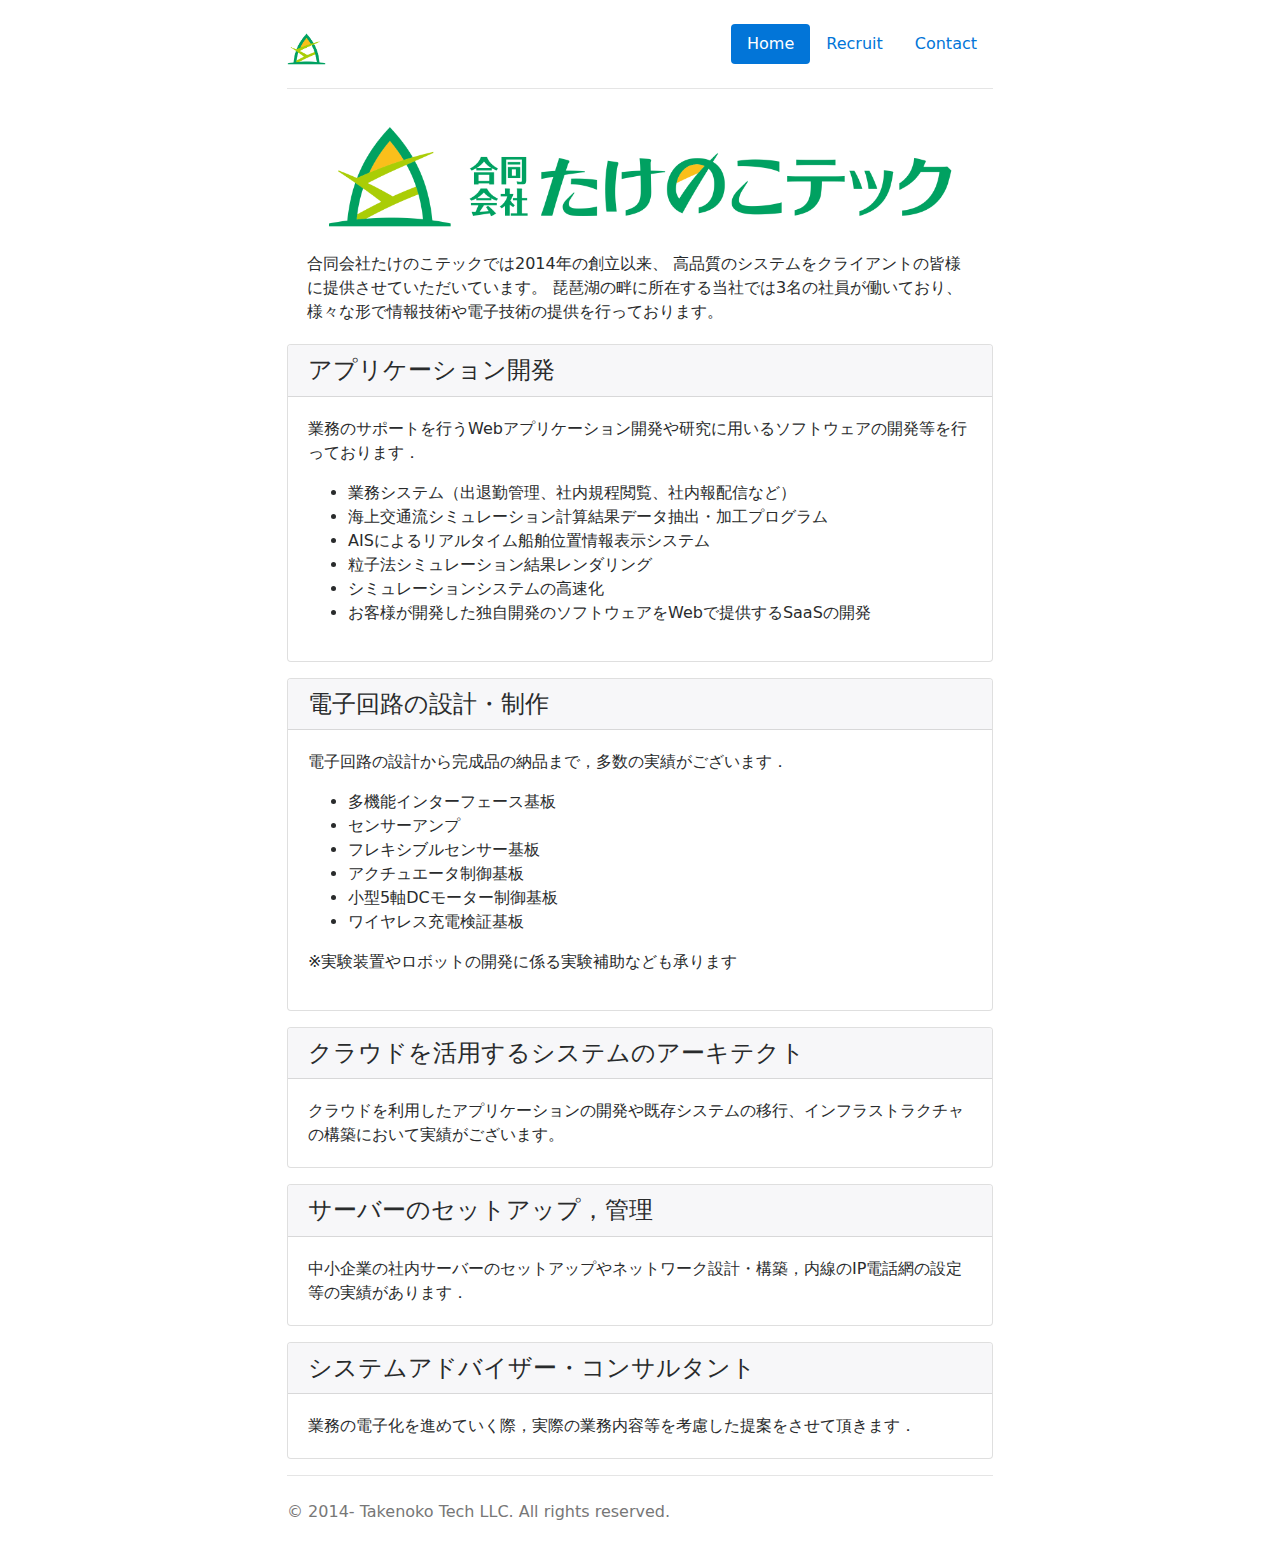
<file: index.html>
<!DOCTYPE html>
<html lang="ja">
  <head>
    <meta charset="utf-8">
    <meta name="viewport" content="width=device-width, initial-scale=1, shrink-to-fit=no">
    <meta name="description" content="">
    <meta name="author" content="">
    <link rel="icon" href="favicon.ico">

    <title>Takenoko Tech LLC</title>

    <!-- Bootstrap core CSS -->
    <link href="bootstrap/css/bootstrap.min.css" rel="stylesheet">

    <!-- Custom styles for this template -->
    <link href="bootstrap/fw/narrow-jumbotron.css" rel="stylesheet">
  </head>

  <body>

    <div class="container">
      <div class="header clearfix">
        <nav>
          <ul class="nav nav-pills float-right">
            <li class="nav-item">
              <a class="nav-link active" href="#">Home <span class="sr-only">(current)</span></a>
            </li>
            <li class="nav-item">
              <a class="nav-link" href="recruit.html">Recruit</a>
            </li>
            <li class="nav-item">
              <a class="nav-link" href="contact.html">Contact</a>
            </li>
          </ul>
        </nav>
	<h3><a href="/"><img id="nav_mark" src="images/mark.png" class="img-fluid"></a></h3>
      </div>

<div class="card card-borderless">
  <img class="card-img-top company-logo" src="images/logo.png" alt="Card image cap">
  <div class="card-block">
	  <p class="card-text">合同会社たけのこテックでは2014年の創立以来、 高品質のシステムをクライアントの皆様に提供させていただいています。
琵琶湖の畔に所在する当社では3名の社員が働いており、 様々な形で情報技術や電子技術の提供を行っております。</p>
  </div>
</div>
		      

<div class="card mb-3">
  <h4 class="card-header">アプリケーション開発</h4>
  <div class="card-block">
    <p class="card-text">
      業務のサポートを行うWebアプリケーション開発や研究に用いるソフトウェアの開発等を行っております．
    </p>
    <ul>
      <li>業務システム（出退勤管理、社内規程閲覧、社内報配信など）</li>
      <li>海上交通流シミュレーション計算結果データ抽出・加工プログラム</li>
      <li>AISによるリアルタイム船舶位置情報表示システム</li>
      <li>粒子法シミュレーション結果レンダリング</li>
      <li>シミュレーションシステムの高速化</li>
      <li>お客様が開発した独自開発のソフトウェアをWebで提供するSaaSの開発</li>
    </ul>
  </div>
</div>
		


<div class="card mb-3">
  <h4 class="card-header">電子回路の設計・制作</h4>
  <div class="card-block">
    <p class="card-text">
      電子回路の設計から完成品の納品まで，多数の実績がございます．
    </p>
    <ul>
      <li>多機能インターフェース基板</li>
      <li>センサーアンプ</li>
      <li>フレキシブルセンサー基板</li>
      <li>アクチュエータ制御基板</li>
      <li>小型5軸DCモーター制御基板</li>
      <li>ワイヤレス充電検証基板</li>
    </ul>
    <p>
      ※実験装置やロボットの開発に係る実験補助なども承ります
    </p>
  </div>
</div>

<div class="card mb-3">
  <h4 class="card-header">クラウドを活用するシステムのアーキテクト</h4>
  <div class="card-block">
    <p class="card-text">
	  クラウドを利用したアプリケーションの開発や既存システムの移行、インフラストラクチャの構築において実績がございます。
    </p>
  </div>
</div>


<div class="card mb-3">
  <h4 class="card-header">サーバーのセットアップ，管理</h4>
  <div class="card-block">
    <p class="card-text">
	  中小企業の社内サーバーのセットアップやネットワーク設計・構築，内線のIP電話網の設定等の実績があります．
    </p>
  </div>
</div>


<div class="card mb-3">
  <h4 class="card-header">システムアドバイザー・コンサルタント</h4>
  <div class="card-block">
    <p class="card-text">
          業務の電子化を進めていく際，実際の業務内容等を考慮した提案をさせて頂きます．
    </p>
  </div>
</div>


      <footer class="footer">
        <p>&copy; 2014- Takenoko Tech LLC. All rights reserved.</p>
      </footer>

    </div> <!-- /container -->

  </body>
</html>
</file>
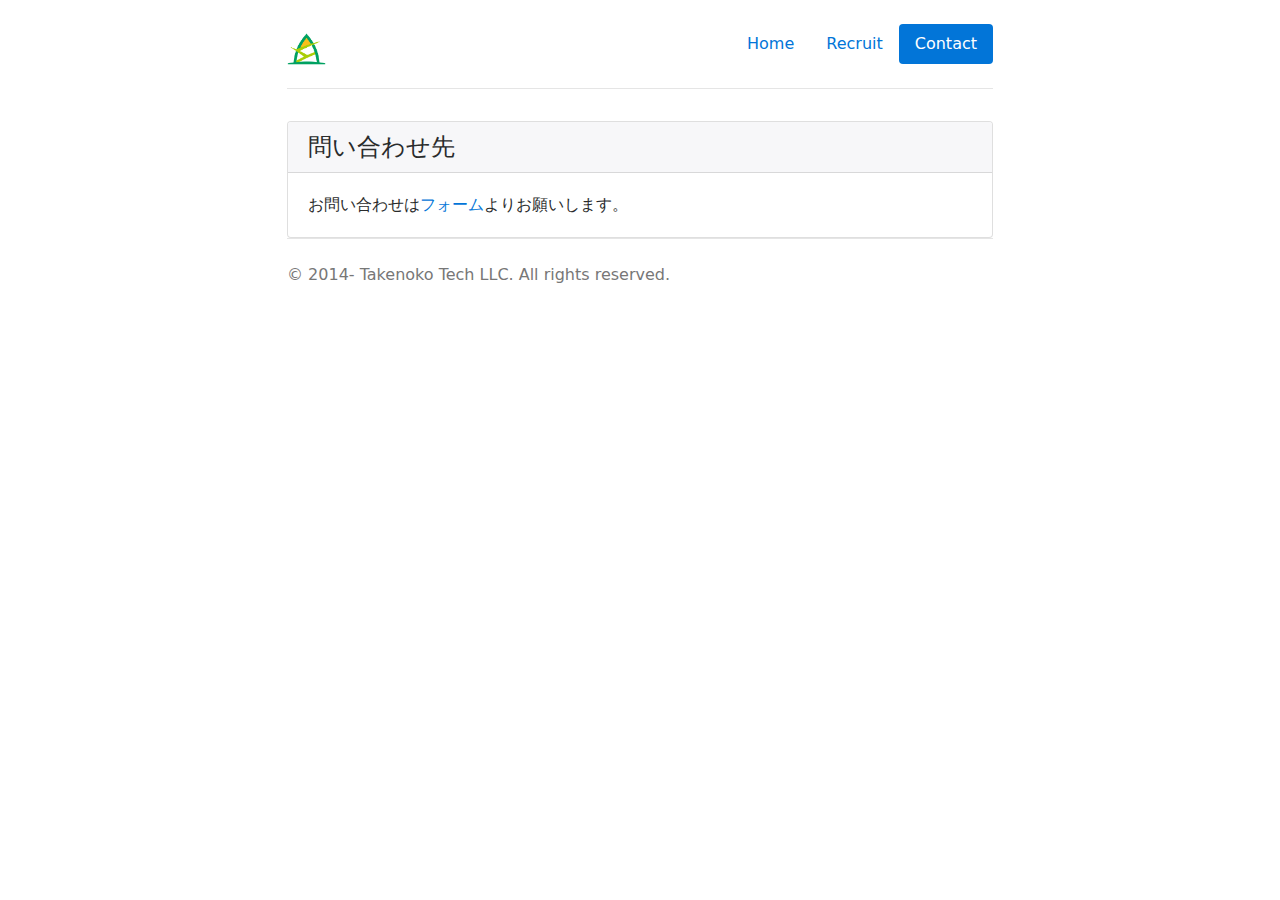
<file: contact.html>
<!DOCTYPE html>
<html lang="ja">
  <head>
    <meta charset="utf-8">
    <meta name="viewport" content="width=device-width, initial-scale=1, shrink-to-fit=no">
    <meta name="description" content="">
    <meta name="author" content="">
    <link rel="icon" href="favicon.ico">

    <title>Takenoko Tech LLC</title>

    <!-- Bootstrap core CSS -->
    <link href="bootstrap/css/bootstrap.min.css" rel="stylesheet">

    <!-- Custom styles for this template -->
    <link href="bootstrap/fw/narrow-jumbotron.css" rel="stylesheet">
  </head>

  <body>

    <div class="container">
      <div class="header clearfix">
        <nav>
          <ul class="nav nav-pills float-right">
            <li class="nav-item">
              <a class="nav-link" href="index.html">Home</a>
            </li>
            <li class="nav-item">
              <a class="nav-link" href="recruit.html">Recruit</a>
            </li>
            <li class="nav-item">
              <a class="nav-link active" href="#">Contact <span class="sr-only">(current)</span></a>
            </li>
          </ul>
        </nav>
	<h3><a href="/"><img id="nav_mark" src="images/mark.png" class="img-fluid"></a></h3>
      </div>


<div class="card">
  <h4 class="card-header">問い合わせ先</h4>
  <div class="card-block">
    <p class="card-text">
      お問い合わせは<a href="https://form.run/@takenoko-tech">フォーム</a>よりお願いします。
    </p>
  </div>
</div>


      <footer class="footer">
        <p>&copy; 2014- Takenoko Tech LLC. All rights reserved.</p>
      </footer>

    </div> <!-- /container -->

  </body>
</html>
</file>
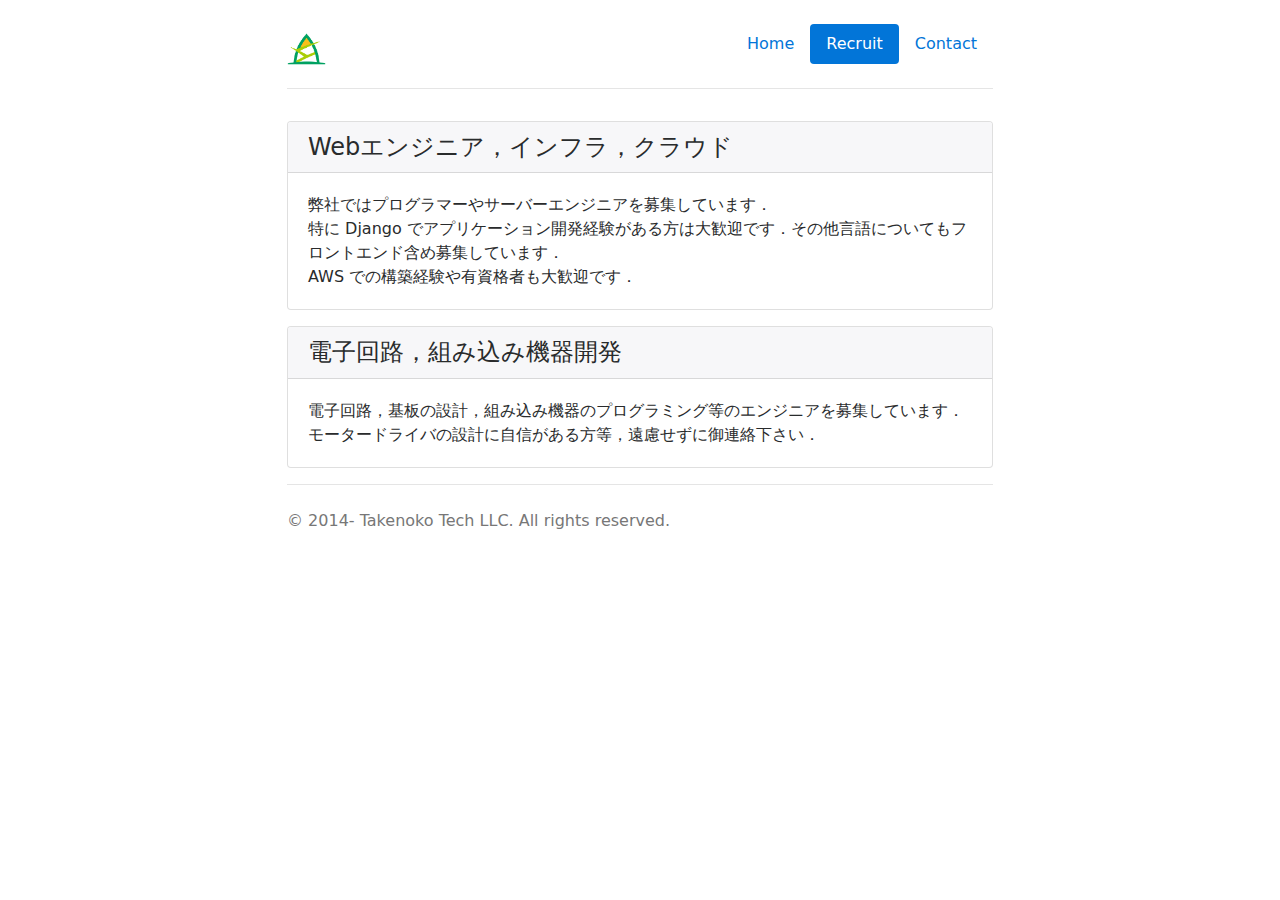
<file: recruit.html>
<!DOCTYPE html>
<html lang="ja">
  <head>
    <meta charset="utf-8">
    <meta name="viewport" content="width=device-width, initial-scale=1, shrink-to-fit=no">
    <meta name="description" content="">
    <meta name="author" content="">
    <link rel="icon" href="favicon.ico">

    <title>Takenoko Tech LLC</title>

    <!-- Bootstrap core CSS -->
    <link href="bootstrap/css/bootstrap.min.css" rel="stylesheet">

    <!-- Custom styles for this template -->
    <link href="bootstrap/fw/narrow-jumbotron.css" rel="stylesheet">
  </head>

  <body>

    <div class="container">
      <div class="header clearfix">
        <nav>
          <ul class="nav nav-pills float-right">
            <li class="nav-item">
              <a class="nav-link" href="index.html">Home</a>
            </li>
            <li class="nav-item">
              <a class="nav-link active" href="#">Recruit <span class="sr-only">(current)</span></a>
            </li>
            <li class="nav-item">
              <a class="nav-link" href="contact.html">Contact</a>
            </li>
          </ul>
        </nav>
	<h3><a href="/"><img id="nav_mark" src="images/mark.png" class="img-fluid"></a></h3>
      </div>


<div class="card mb-3">
  <h4 class="card-header">Webエンジニア，インフラ，クラウド</h4>
  <div class="card-block">
    <p class="card-text">
    弊社ではプログラマーやサーバーエンジニアを募集しています．<br />
    特に Django でアプリケーション開発経験がある方は大歓迎です．その他言語についてもフロントエンド含め募集しています．<br />
    AWS での構築経験や有資格者も大歓迎です．
    </p>
  </div>
</div>

<div class="card mb-3">
  <h4 class="card-header">電子回路，組み込み機器開発</h4>
  <div class="card-block">
    <p class="card-text">
    電子回路，基板の設計，組み込み機器のプログラミング等のエンジニアを募集しています．<br />
      モータードライバの設計に自信がある方等，遠慮せずに御連絡下さい．
    </p>
  </div>
</div>


      <footer class="footer">
        <p>&copy; 2014- Takenoko Tech LLC. All rights reserved.</p>
      </footer>

    </div> <!-- /container -->

  </body>
</html>
</file>
<file: bootstrap/fw/narrow-jumbotron.css>
#nav_mark {
  height: 32px;
  width: auto;
}

.company-logo{
    width: 90%;
    display: block;
    margin: auto;
    }

.card-borderless{
	border: none;
}




/* Space out content a bit */
body {
  padding-top: 1.5rem;
  padding-bottom: 1.5rem;
}

/* Everything but the jumbotron gets side spacing for mobile first views */
.header,
.marketing,
.footer {
  padding-right: 1rem;
  padding-left: 1rem;
}

/* Custom page header */
.header {
  padding-bottom: 1rem;
  border-bottom: .05rem solid #e5e5e5;
}
/* Make the masthead heading the same height as the navigation */
.header h3 {
  margin-top: 0;
  margin-bottom: 0;
  line-height: 3rem;
}

/* Custom page footer */
.footer {
  padding-top: 1.5rem;
  color: #777;
  border-top: .05rem solid #e5e5e5;
}

/* Customize container */
@media (min-width: 48em) {
  .container {
    max-width: 46rem;
  }
}
.container-narrow > hr {
  margin: 2rem 0;
}

/* Main marketing message and sign up button */
.jumbotron {
  text-align: center;
  border-bottom: .05rem solid #e5e5e5;
}
.jumbotron .btn {
  padding: .75rem 1.5rem;
  font-size: 1.5rem;
}

/* Supporting marketing content */
.marketing {
  margin: 3rem 0;
}
.marketing p + h4 {
  margin-top: 1.5rem;
}

/* Responsive: Portrait tablets and up */
@media screen and (min-width: 48em) {
  /* Remove the padding we set earlier */
  .header,
  .marketing,
  .footer {
    padding-right: 0;
    padding-left: 0;
  }
  /* Space out the masthead */
  .header {
    margin-bottom: 2rem;
  }
  /* Remove the bottom border on the jumbotron for visual effect */
  .jumbotron {
    border-bottom: 0;
  }
}
</file>
